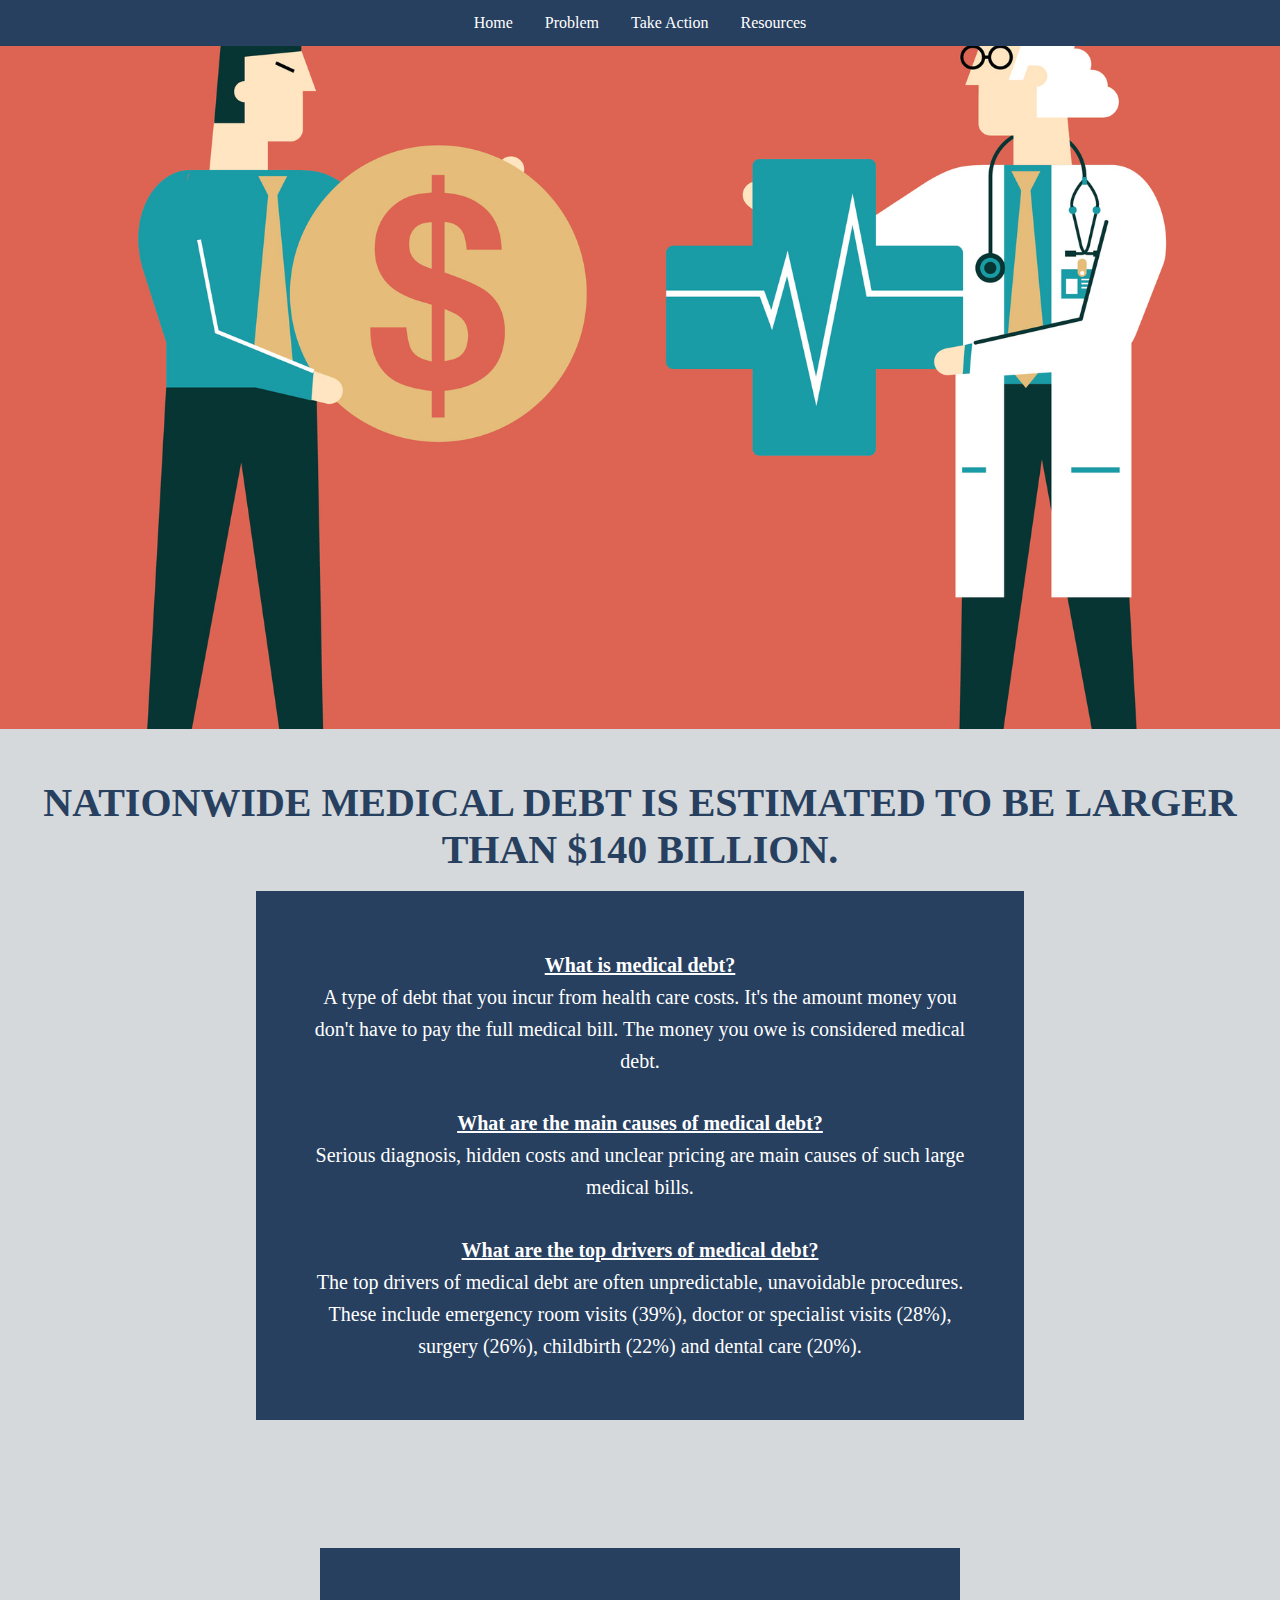
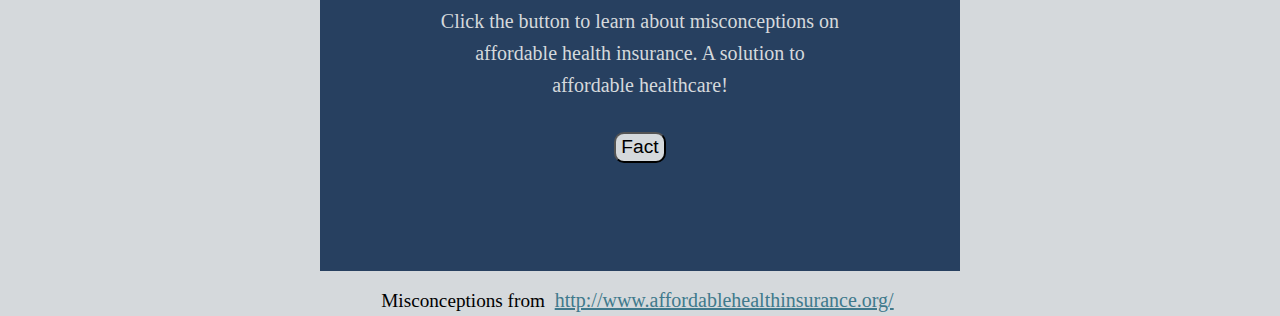
<file: problem.html>
<!DOCTYPE html>
<html>
  <head>
    
    <title>Affordable Healthcare</title>
    <meta charset="utf-8" />
	  <meta http-equiv="X-UA-Compatible" content="IE=edge" />
	  <meta name="viewport" content="width=device-width, initial-scale=1" />
<link rel="icon" href="https://emojipedia-us.s3.dualstack.us-west-1.amazonaws.com/thumbs/320/apple/96/staff-of-aesculapius_2695.png">
	  <!-- link the webpage's stylesheet -->
	  <link rel="stylesheet" href="/style.css" />

	  <!-- link the webpage's JavaScript file -->
	  <script src="/script.js" defer></script>

<!--Parallax Scrolling -->
    <style>
body, html {
  height: 90%;
}

.parallax {
  /* First Image  */
  background-image: url("assets/bill.jpeg");
  alt="animated image of angry businessman holding a coin and a older doctor holding the health sign";

  /* Full height */
  height: 100%; 

  /* Create the parallax scrolling effect */
  mmml;  /*Created so the text below does not turn blue instead of the light blue*/
  background-repeat: no-repeat;
  background-size: cover;
  background-attachment: fixed;
  background-position: center;
}
</style>
</head>
  
<body>
  <!--FLEXBOX CONTAINER--> 
    <div class="flexboxContainer">
      <!--FLEX ITEM-->
      <div class="flexItem">
    <nav>
      <div>
    <ul class="navContent">
      <li> <a href="index.html"> Home </a> </li>
      <li> <a href="problem.html"> Problem </a> </li>
      <li> <a href="takeAction.html"> Take Action</a> </li>
      <li> <a href="resources.html"> Resources </a></li>
    </ul>
      </div>
      </div>
    </div>
    </nav>



<div class="parallax"> </div>
  <h1 id="problemHeading"> NATIONWIDE MEDICAL DEBT IS ESTIMATED TO BE LARGER THAN $140 BILLION. </h1>
  <br>
  <!--Question and Answer -->
    <div id="QandA">
      <p class="question"> What is medical debt? </p>
      <p class="answer"> A type of debt that you incur from health care costs. It's the amount money you don't have to pay the full medical bill. The money you owe is considered medical debt.  </p> 
      <br>
      <p class="question"> What are the main causes of medical debt? </p>
      <p class = "answer"> Serious diagnosis, hidden costs and unclear pricing are main causes of such large medical bills. </p>
      <br>
      <p class="question" > What are the top drivers of medical debt? </p>
      <p class = "answer"> The top drivers of medical debt are often unpredictable, unavoidable procedures. These include emergency room visits (39%), doctor or specialist visits (28%), surgery (26%), childbirth (22%) and dental care (20%).</p>
    </div>

    
   <!--FACT GENERATOR-->
    <div id="factGenerator">
      <div class="genFact" >
        <p> Click the button to learn about misconceptions on affordable health insurance. A solution to affordable healthcare!</p>
        <br>
        <button id="generateFactButton">Fact</button>
      </div>
 <p id="fact"> </p>
    </div>
  <br>
      <p id="fromM"> Misconceptions from <a href = "http://www.affordablehealthinsurance.org/misconceptions_about_affordable_health_insurance.html#.YruNvbmxv0s" id="link1"> http://www.affordablehealthinsurance.org/ </a> </p>

    </div>


    </body>
</html>
</file>
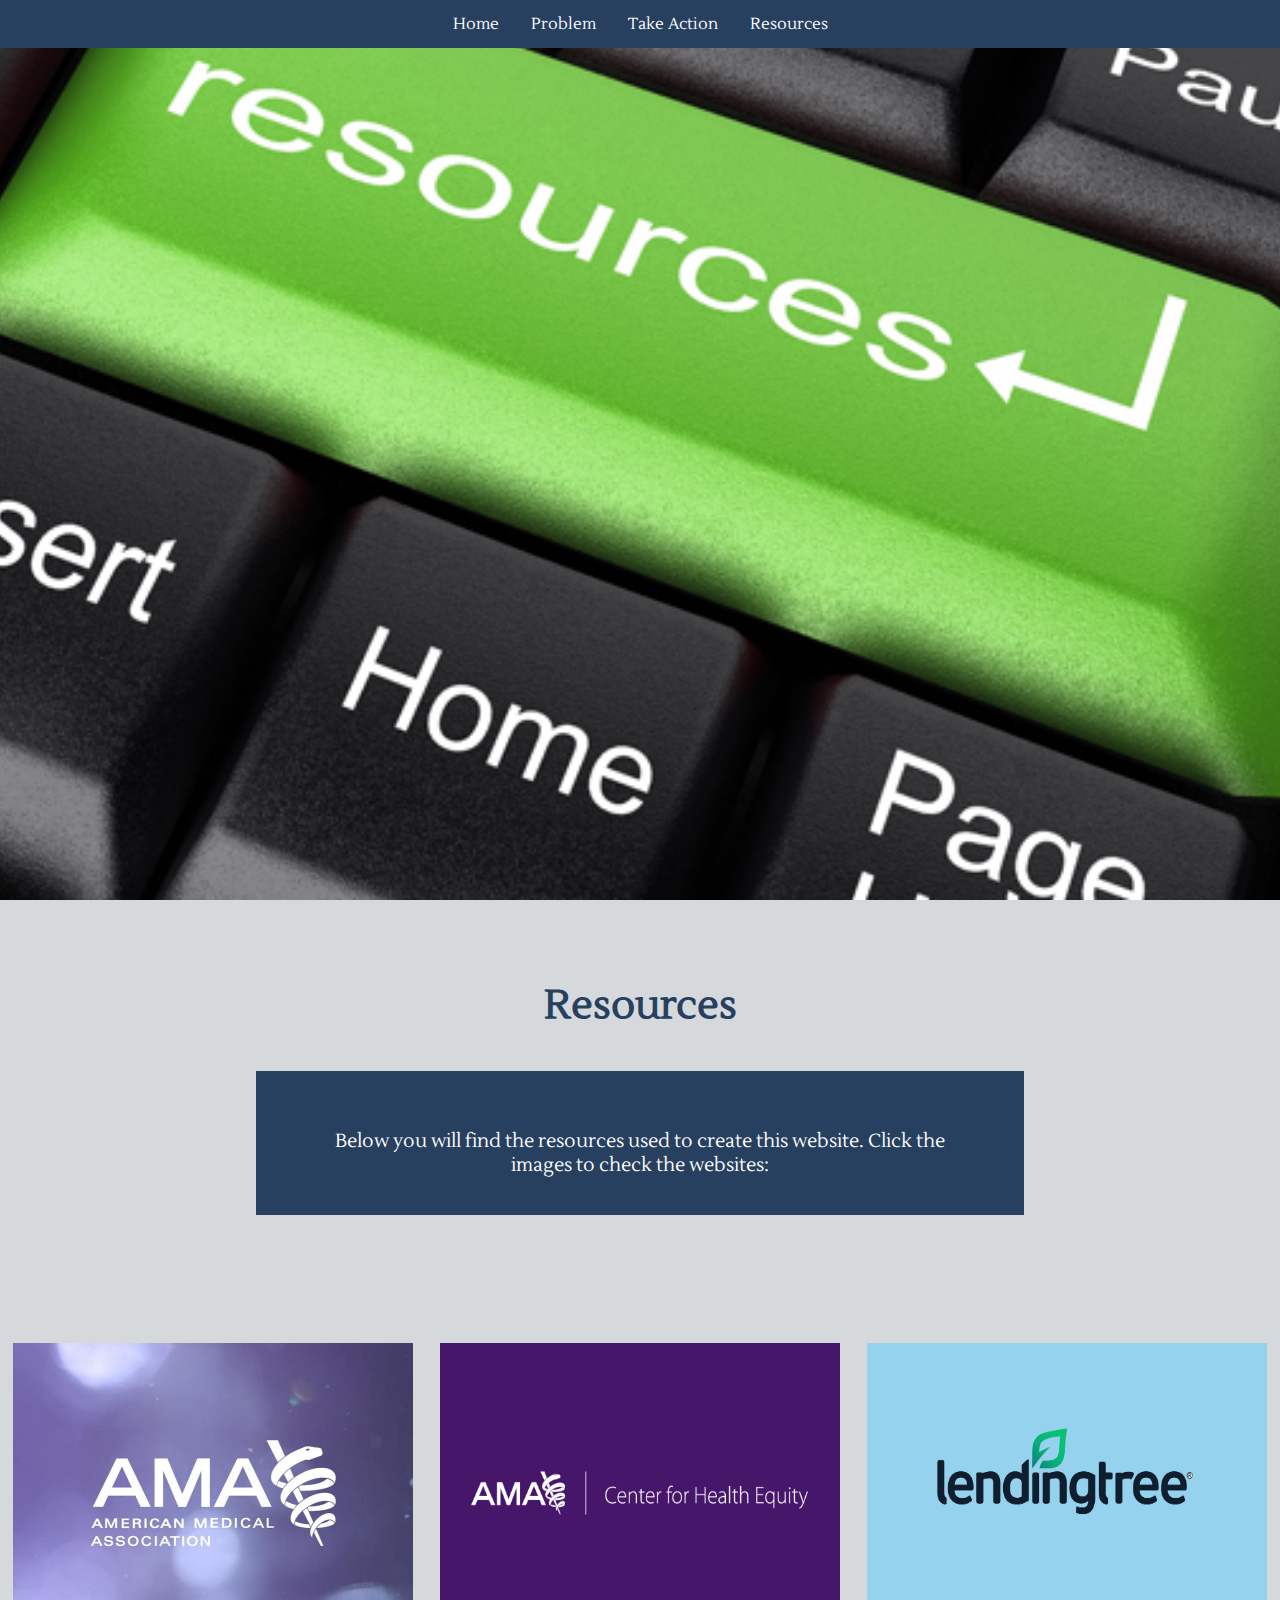
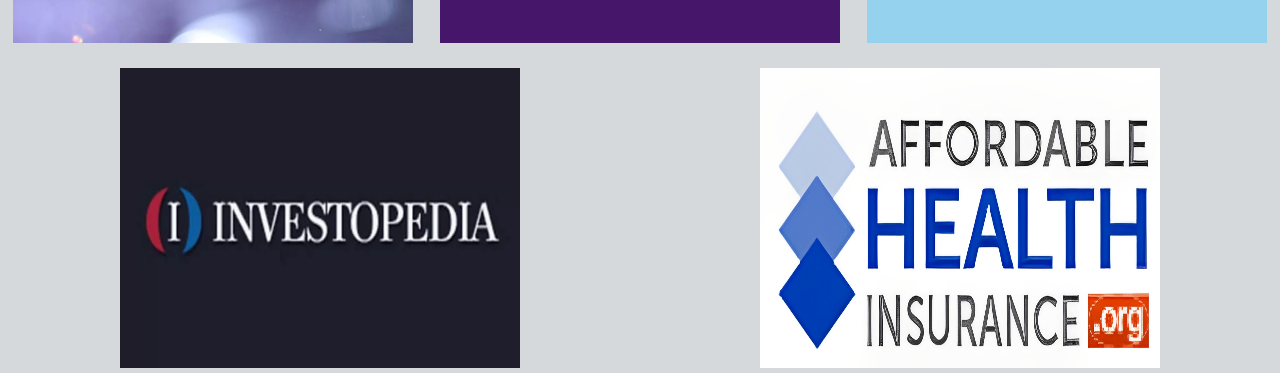
<file: resources.html>
<!DOCTYPE html>
<html>
  <head>
    
    <title>Affordable Healthcare</title>
    <meta charset="utf-8" />
	  <meta http-equiv="X-UA-Compatible" content="IE=edge" />
	  <meta name="viewport" content="width=device-width, initial-scale=1" />
    <link href="https://fonts.googleapis.com/css2?family=Lustria&display=swap" rel="stylesheet">
     <link rel="icon" href="https://emojipedia-us.s3.dualstack.us-west-1.amazonaws.com/thumbs/320/apple/96/staff-of-aesculapius_2695.png">

	  <!-- link the webpage's stylesheet -->
	  <link rel="stylesheet" href="/style.css" />

	  <!-- link the webpage's JavaScript file -->
	  <script src="/script.js" defer></script>

<!--Parallax Scrolling -->
    <style>  
body, html {
  height: 100%;
}

.parallax {
  /* First Image  */
  background-image: url("assets/resources.jpeg");
  alt="image that says the word resources";
 

  /* Full height */
  height: 100%; 

  /* Create the parallax scrolling effect */
  mmml;  /*Created so the text below does not turn blue instead of the light blue*/
  background-repeat: no-repeat;
  background-size: cover;
  background-attachment: fixed;
  background-position: center;
}
</style>
</head>

  
  <body>
   <!--FLEXBOX CONTAINER--> 
    <div class="flexboxContainer">
      <!--FLEX ITEM-->
      <div class="flexItem">
    <nav>
      <div>
    <ul class="navContent">
      <li> <a href="index.html"> Home </a> </li>
      <li> <a href="problem.html"> Problem </a> </li>
      <li> <a href="takeAction.html"> Take Action</a> </li>
      <li> <a href="resources.html"> Resources </a></li>
    </ul>
      </div>
      </div>
    </div>
    </nav>
   

    
  <!--Intro -->
<div class="parallax"> </div>
  <h1 id="missionTitle">Resources</h1>
  <p id="mission"> Below you will find the resources used to create this website. Click the images to check the websites:
 </p>

    <!--FLEXBOX CONTAINER-->
  <div class="flexboxContainer"> 
      <!--FLEX ITEM-->
      <div class="flexItem">
          <!--Image from resource -->
        <a href="https://www.ama-assn.org/about/research/trends-health-care-spending">
          <img id="picture" src="assets/ama1.jpeg" width="400" height="300"></a>

      </div>
      <br>
      <!--FLEX ITEM-->
      <div class="flexItem">
        <!--Image from 2nd resource-->
      <a href="https://www.ama-assn.org/delivering-care/patient-support-advocacy/5-ways-improve-access-health-care">
        <img id="picture" src="assets/ama2.jpeg" width="400" height="300"></a>
    
     </div>

    <br>


      <!--FLEX ITEM-->
      <div class="flexItem">
        <!--Image from 3rd resource-->
      <a href="https://www.lendingtree.com/personal/medical-debt-survey/">
        <img id="picture" src="assets/tree.jpeg" width="400" height="300"></a>
    
      </div>

  </div>

      <br>


     <!--FLEXBOX CONTAINER-->
  <div class="flexboxContainer"> 
          <!--FLEX ITEM-->
      <div class="flexItem">
        <!--Image from 4th resource-->
  <a href="https://www.investopedia.com/insurance/why-do-healthcare-costs-keep-rising/">
        <img id="picture" src="assets/inves.webp" width="400" height="300"></a>
      </div>
         <!--FLEX ITEM-->
      <div class="flexItem">
        <!--Image from 5th resource-->
  <a href="http://www.affordablehealthinsurance.org/">
        <img id="picture" src="assets/affordable.png" width="400" height="300"></a>
      </div> 
    </div>
  
  
  </body>
</html>
</file>
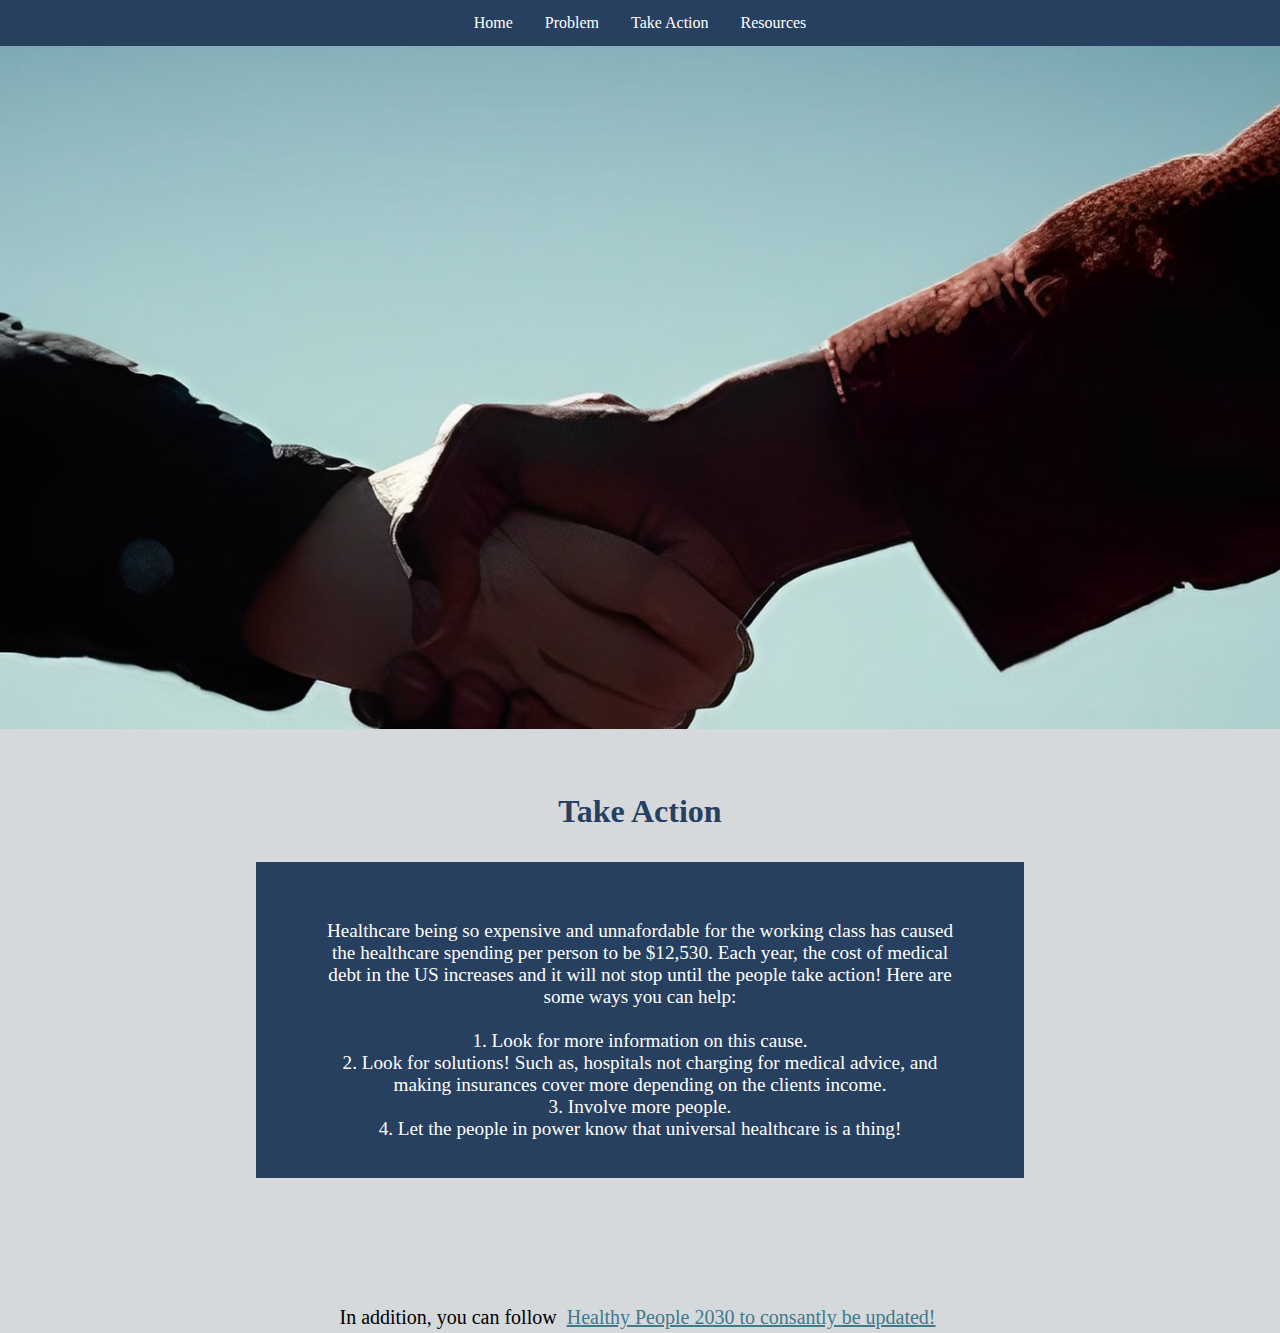
<file: takeAction.html>
<!DOCTYPE html>
<html>
  <head>
    
    <title>Affordable Healthcare</title>
    <meta charset="utf-8" />
	  <meta http-equiv="X-UA-Compatible" content="IE=edge" />
	  <meta name="viewport" content="width=device-width, initial-scale=1" />
<link rel="icon" href="https://emojipedia-us.s3.dualstack.us-west-1.amazonaws.com/thumbs/320/apple/96/staff-of-aesculapius_2695.png">
	  <!-- link the webpage's stylesheet -->
	  <link rel="stylesheet" href="/style.css" />

	  <!-- link the webpage's JavaScript file -->
	  <script src="/script.js" defer></script>

    <!--First Image When Opening Page -->
    <style>
body, html {
  height: 90%;
}

.parallax {
  /* First Image  */
  background-image: url("assets/hands.jpeg");
  

  /* Full height */
  height: 100%; 

  /* Create the parallax scrolling effect */
  mmml;  /*Created so the text below does not turn blue instead of the light blue*/
  background-repeat: no-repeat;
  background-size: cover;
  background-attachment: fixed;
  background-position: center;
}
</style>
  </head>
  
  <body>
    <!--FLEXBOX CONTAINER--> 
    <div class="flexboxContainer">
      <!--FLEX ITEM-->
      <div class="flexItem">
    <nav>
      <div>
    <ul class="navContent">
      <li> <a href="index.html"> Home </a> </li>
      <li> <a href="problem.html"> Problem </a> </li>
      <li> <a href="takeAction.html"> Take Action</a> </li>
      <li> <a href="resources.html"> Resources </a></li>
    </ul>
      </div>
      </div>
    </div>
    </nav>

    <!--Intro-->
<div class="parallax"> </div>
  <h1 id="takeAction">Take Action</h1>
  <p id="mission"> Healthcare being so expensive and unnafordable for the working class has caused the healthcare spending per person to be $12,530. Each year, the cost of medical debt in the US increases and it will not stop until the people take action! Here are some ways you can help:
    <!--Solutions-->
    <br>
    <br>
    1. Look for more information on this cause.
    <br>
    2. Look for solutions! Such as, hospitals not charging for medical advice, and making insurances cover more depending on the clients income.
    <br>
    3. Involve more people.
    <br>
    4. Let the people in power know that universal healthcare is a thing!
  </p>


    <!--Outro-->
    <p>In addition, you can follow <a href="https://health.gov/healthypeople/objectives-and-data/browse-objectives/health-care-access-and-quality/healthy-people-in-action" id="link1">Healthy People 2030 to consantly be updated!</a></p>

  
    

  
    
    </body>
</html>
</file>
<file: style.css>
/* STYLE SECTIONING TAGS */
* { /* Reset the space of the webpage */
   margin: 0px;
   padding: 0px;
}

body {
 background-color: #d5d9dc; 
 text-align: center;
font-family: 'Lustria', serif;
}

/* STYLE TEXT */

h1 {
  font-size: 2.5em;
  color: #274060;
  padding-top: 50px;
}

h2 {
  color: #274060;
  padding-top: 50px;
}

p {
font-size: 20px;
}

.list {
  color: #d5d9dc;
  text-align: left; 
  font-size: 20px;
  font-family: monospace;
  margin-left: 100px;
  margin-right: 10px; 
  padding: 10px; 
  list-style-type: circle;
}

#fact {
  color: #274060;
  padding-top: 50px;
}

#mission {
    font-size: 1.2em;
    background-color: #274060;
    color: white;
    padding-left: 3em;
    padding-right: 3em;
    padding-top: 3em;
    padding-bottom: 2em;
    margin-left: 20%;
    margin-right: 20%;
    margin-bottom: 10%;
}

#missionTitle {
  font-size: 2.5em;
  padding-bottom: 1em;
  padding-top: 2em;
  color: #274060
}

#fact {
  color: #d5d9dc;
}

#fromM {
  font-size: 1.2em;
}
#factGenerator {
  font-size: 1.2em;
  background-color: #274060;
  color: #d5d9dc;
  padding-left: 6em;
  padding-right: 6em;
  padding-top: 3em;
  padding-bottom: 3em;
  margin-left: 25%;
  margin-right: 25%;
  line-height: 1.6;
}

#QandA {
    font-size: 1.2em;
    background-color: #274060;
    color: white;
    padding-left: 3em;
    padding-right: 3em;
    padding-top: 3em;
    padding-bottom: 3em;
    margin-left: 20%;
    margin-right: 20%;
    margin-bottom: 10%;
    line-height: 1.6;

}

#takeAction {
   font-size: 2em;
   padding-bottom: 1em;
   padding-top: 2em;
   color: #274060
} 
.question {
  font-weight: bold;
  text-decoration: underline;

}

#problemHeading {
  font-size: 2.5em;
  color: #274060;
}

#action {
    font-size: 1.2em;
    background-color: #274060;
    color: white;
    padding-left: 3em;
    padding-right: 3em;
    padding-top: 3em;
    padding-bottom: 2em;
    margin-left: 20%;
    margin-right: 20%;
    margin-bottom: 10%;
}

#link1 {
  text-decoration: underline;
  background-color: #d5d9dc; 
  color: #40798c; 
  font-size: 20px;
  padding: 5px; 
}

#link1.hover {
  background-color: #d5d9dc; 
  color: #40798c; 
}

/* STYLE IMAGES */
/* Container holding the image and the text */
.container {
  position: relative;
  text-align: center;
  color: #274060;
}

/* Centered text */
.centered {
  position: absolute;
  top: 50%;
  left: 50%;
  transform: translate(-50%, -50%);
}


/* STYLE NAV BAR */
.navContent {
  justify-content: center;
  display: flex;
  flex-wrap: wrap;
}

.flexboxContainer{
  display: flex;
  flex-direction: row;  
  flex-wrap: nowrap;
}

.flexItem{
  flex-basis: 100%;
  text-align: center;
}
 li a {
  display: block;
  color: white;
  text-align: center;
  padding: 14px 16px;
  text-decoration: none;
}

ul {
  list-style-type: none;
  margin: 0;
  padding: 0;
  overflow: hidden;
  background-color: #274060;
  position: fixed;
  width: 100%;
}

li {
  float: center;
}


li a:hover:not(.active) {
  background-color:#161925;
  color: white;
}

.active{
  background-color: #161925;
}

/* STYLE BUTTONS */
#generateFactButton {
  background: #d5d9dc;
  border-radius: 10px;
  font-size: 1em;
  padding-top: 0.2vw;
  padding-bottom: 0.2vw;
  padding-left: 0.4vw;
  padding-right: 0.4vw;
}

/*BREAKPOINT 1*/
@media screen and (max-width: 991px){
  .flexboxContainer {
    flex-wrap: wrap;
  }
}
</file>
